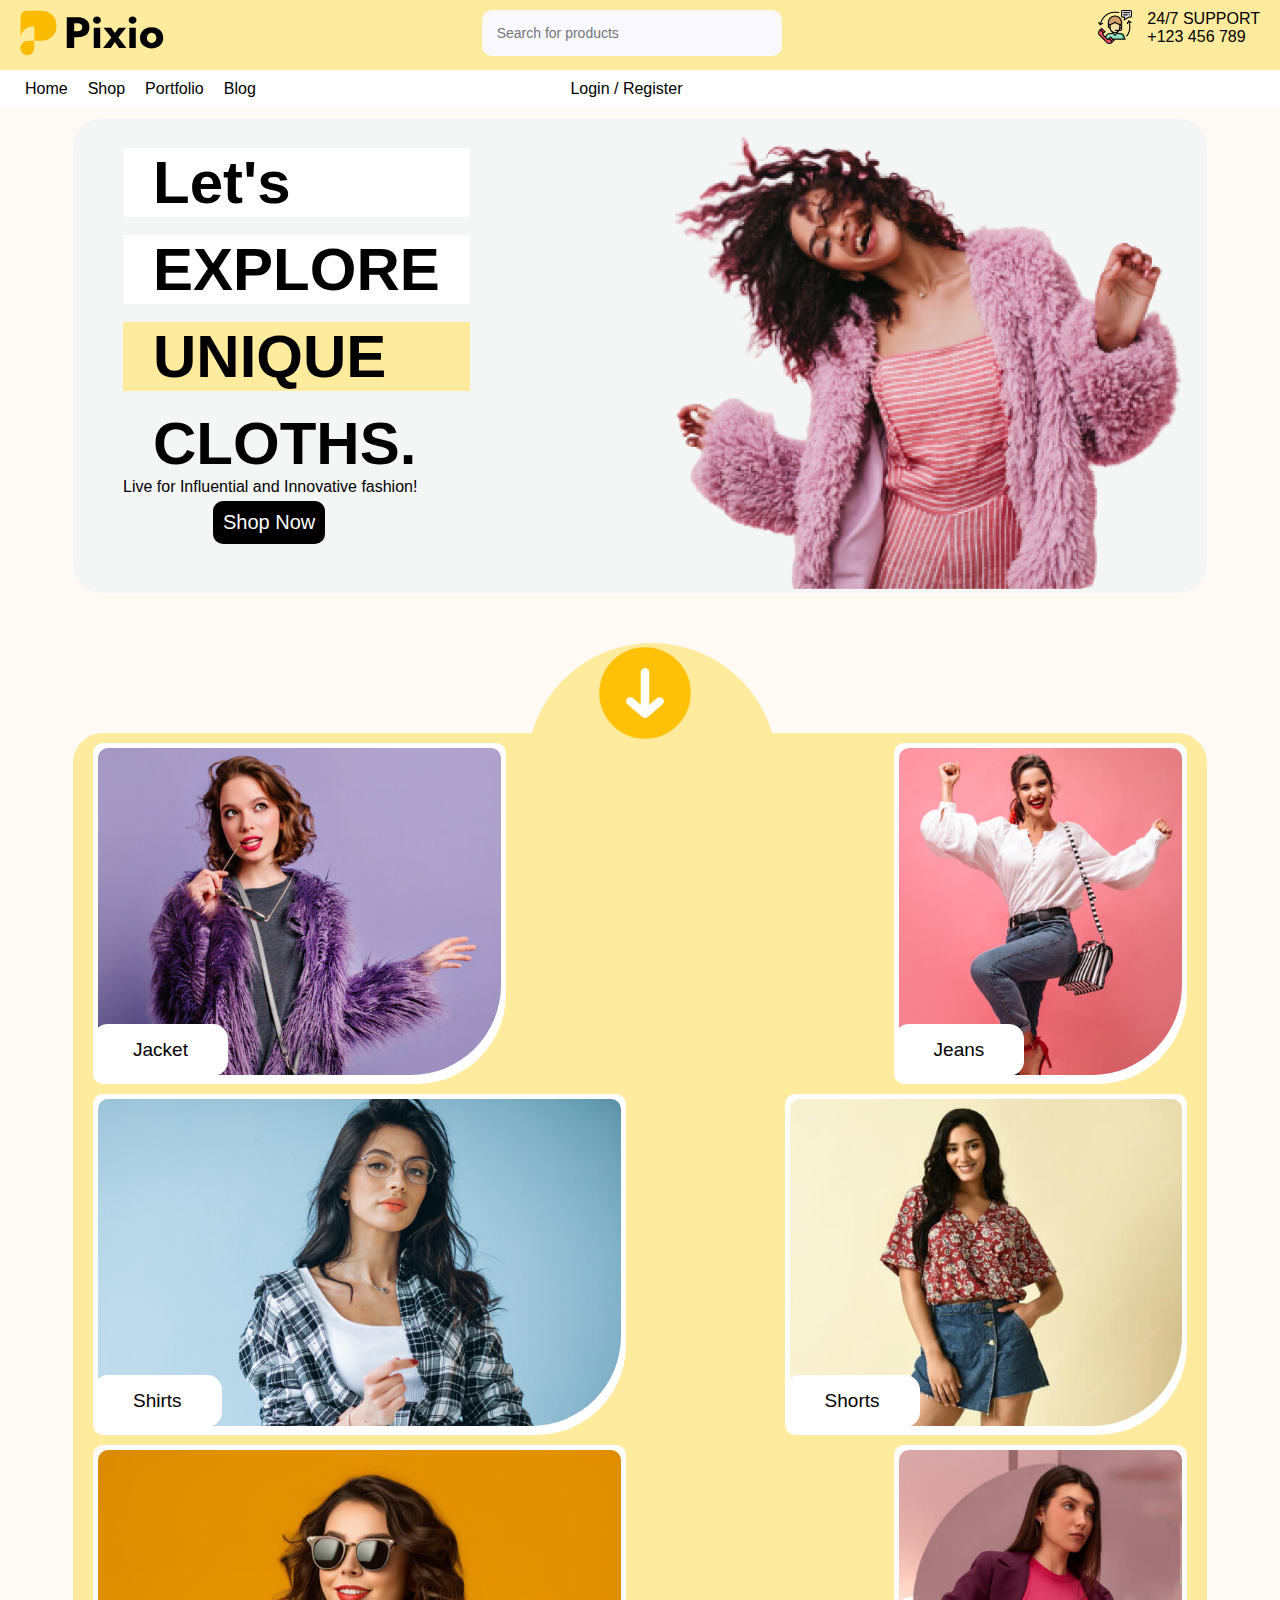
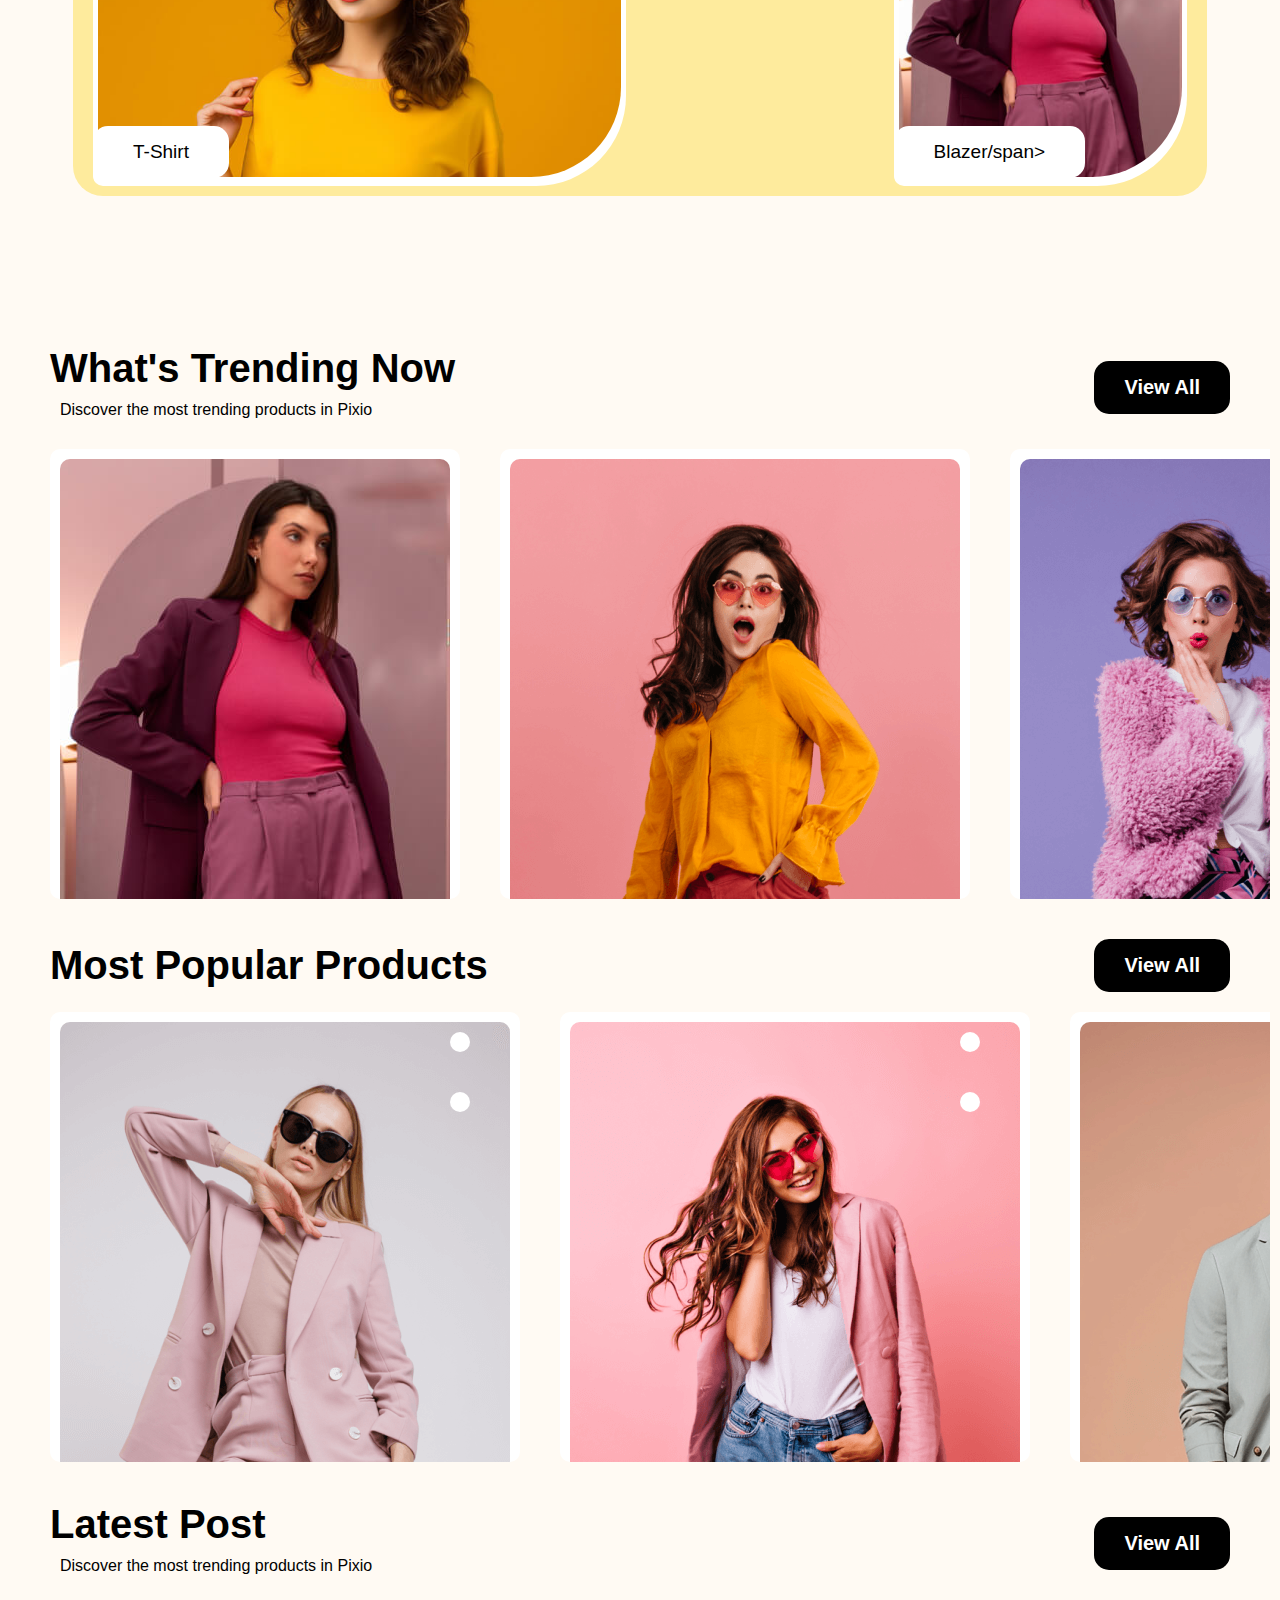
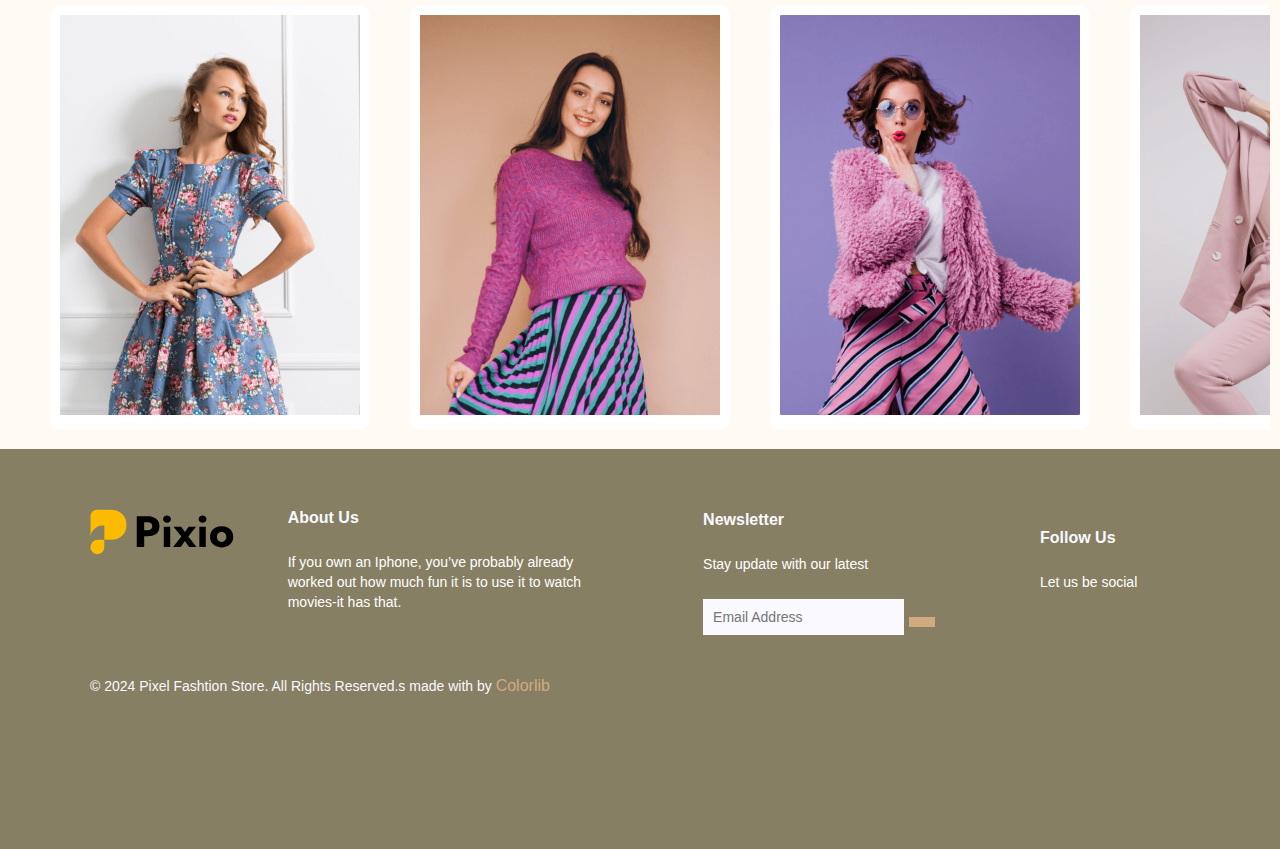
<file: index.html>
<!DOCTYPE html>
<html lang="en">

<head>
    <meta charset="UTF-8">
    <meta name="viewport" content="width=device-width, initial-scale=1.0">
    <title>Shop</title>
    <link rel="stylesheet" href="style.css">
    <link rel="stylesheet" href="https://cdnjs.cloudflare.com/ajax/libs/font-awesome/6.5.2/css/all.min.css"
        integrity="sha512-SnH5WK+bZxgPHs44uWIX+LLJAJ9/2PkPKZ5QiAj6Ta86w+fsb2TkcmfRyVX3pBnMFcV7oQPJkl9QevSCWr3W6A=="
        crossorigin="anonymous" referrerpolicy="no-referrer" />
</head>

<body>
    <header>
        <nav>
            <div>
                <img src="img/logo (1).svg" alt="">
            </div>
            <div class="inputSerch">
                <input type="text" placeholder="Search for products" class="serchInp">
                <i class="fa-solid fa-magnifying-glass serchbar"></i>
            </div>
            <div class="contectUsInp">
                <img src="img/customer-service.png" alt="" width="34px" height="34px">
                <p>
                    24/7 SUPPORT <br>
                    +123 456 789
                </p>
            </div>
        </nav>
        <div class="midNav">
            <ul class="ListIt">
                <li><a href="index.html">Home</a></li>
                <li><a href="shop.html">Shop</a></li>
                <li><a href="#">Portfolio</a></li>
                <li><a href="#">Blog</a></li>
            </ul>
            <a href="loginWeb.html" class="log">Login / Register </a>
            <ul class="cartFlex">
                <li><i class="fa-regular fa-heart"></i></li>
                <li><a href="checkOut.html" style="text-decoration: none; color: black;"><i class="fa-solid fa-cart-plus"></i></a></li>
            </ul>
        </div>
    </header>
    <section>
        <div class="fstSec" style="margin: auto;">
            <div class="leftPara">
                <h1 class="heding-pra">
                    <span style=" padding: 0px 30px; font-size: 60px; background-color: white;">Let's</span> <br>
                    <span style=" padding: 0px 30px; font-size: 60px; background-color: white;">EXPLORE</span> <br>
                    <span style=" padding: 0px 30px; font-size: 60px; background-color: #feeb9d;">UNIQUE</span> <br>
                    <span style="font-size: 60px; padding: 0px 30px; font-weight: bold;">CLOTHS.</span>
                </h1>
                <P>Live for Influential and Innovative fashion!</P>
                <BUtton class="shopBtn">
                    Shop Now
                </BUtton>
            </div>
            <div>
                <img src="img/incendiary-fantastically-beautiful-girl-coat-eco-fur-moves-fun-picture-lovely-lady-pink-clothes-removebg-preview 1 (1).png"
                    alt="">
            </div>
        </div>
    </section>
    <section>
        <div class="secSection" style="margin: 120px auto;">
            <div class="goloSec">
                <img src="img/arrow.png" alt="" class="imgprod">
            </div>
            <div class="imgProdBord">
                <img src="img/pic1.jpg" alt="" width="100%" height="327px">
                <span class="shadow-text">Jacket</span>
            </div>
            <div class="imgProdBord" style="z-index: 999;">
                <img src="img/pic2.jpg" alt="" width="100%" height="327px">
                <span class="shadow-text">Jeans</span>
            </div>
            <div class="imgProdBord">
                <img src="img/pic3.jpg" alt="" width="100%" height="327px">
                <span class="shadow-text">Shirts</span>
            </div>
            <div class="imgProdBord">
                <img src="img/pic4.jpg" alt="" width="100%" height="327px">
                <span class="shadow-text">Shorts</span>
            </div>
            <div class="imgProdBord">
                <img src="img/pic5.jpg" alt="" width="100%" height="327px">
                <span class="shadow-text">T-Shirt</span>
            </div>
            <div class="imgProdBord">
                <img src="img/pic6.jpg" alt="" width="100%" height="327px">
                <span class="shadow-text">Blazer/span>
            </div>
        </div>
    </section>
    <section>
        <div class="terdSection">
            <div class="terdSec-head">
                <h1>
                    What's Trending Now
                </h1>
                <p>
                    Discover the most trending products in Pixio
                </p>
            </div>
            <div class="terdSec-botom">
                <button>
                    View All
                </button>
            </div>
        </div>
        <div class="terd-sec-Bottom">
            <div class="img-Card">
                <img src="img/pic6.jpg" alt="">
                <span class="ab-card-head">QUICK VIEW</span>
            </div>
            <div class="img-Card">
                <img src="img/4.png" alt="">
                <span class="ab-card-head">QUICK VIEW</span>
            </div>
            <div class="img-Card">
                <img src="img/1.png" alt="">
                <span class="ab-card-head">QUICK VIEW</span>
            </div>
            <div class="img-Card">
                <img src="img/3.png" alt="">
                <span class="ab-card-head">QUICK VIEW</span>
            </div>
            <div class="img-Card">
                <img src="img/2.png" alt="">
                <span class="ab-card-head">QUICK VIEW</span>
            </div>
            <div class="img-Card">
                <img src="img/pic1.jpg" alt="">
                <span class="ab-card-head">QUICK VIEW</span>
            </div>
        </div>


    </section>
    <section>
        <div class="terdSection">
            <div class="terdSec-head">
                <h1>
                    Most Popular Products
                </h1>
            </div>
            <div class="terdSec-botom">
                <button>
                    View All
                </button>
            </div>
        </div>
        <div class="terd-sec-Bottom">
            <div class="img-Card">
                <img src="img/5.png" alt="">
                <i class="fa-solid fa-cart-plus ab-card-icon1"></i>
                <i class="fa-regular fa-heart ab-card-icon2"></i>
                <span class="ab-card-head">QUICK VIEW</span>
            </div>
            <div class="img-Card">
                <img src="img/6.png" alt="">
                <i class="fa-solid fa-cart-plus ab-card-icon1"></i>
                <i class="fa-regular fa-heart ab-card-icon2"></i>
                <span class="ab-card-head">QUICK VIEW</span>
            </div>
            <div class="img-Card">
                <img src="img/7 (1).png" alt="">
                <i class="fa-solid fa-cart-plus ab-card-icon1"></i>
                <i class="fa-regular fa-heart ab-card-icon2"></i>
                <span class="ab-card-head">QUICK VIEW</span>
            </div>
            <div class="img-Card">
                <img src="img/8.png" alt="">
                <i class="fa-solid fa-cart-plus ab-card-icon1"></i>
                <i class="fa-regular fa-heart ab-card-icon2"></i>
                <span class="ab-card-head">QUICK VIEW</span>
            </div>
        </div>

    </section>
    <section>
        <div class="terdSection">
            <div class="terdSec-head">
                <h1>
                    Latest Post
                </h1>
                <p>
                    Discover the most trending products in Pixio
                </p>
            </div>
            <div class="terdSec-botom">
                <button>
                    View All
                </button>
            </div>
        </div>
        <div class="terd-sec-Bottom">
            <div class="card-last">
                <div>
                    <img src="img/3.png" alt="" width="300px">
                </div>
                <div class="card-last-botoom">
                    <button>18 May 2023</button>
                    <p style="font-size: 20px;">
                        Trendsetter Chronicles: <br> Unveiling the Latest in Fashion
                    </p>
                    <button>
                        Read More

                    </button>
                </div>
            </div>
            <div class="card-last">
                <div>
                    <img src="img/2.png" alt="" width="300px">
                </div>
                <div class="card-last-botoom">
                    <button>18 May 2023</button>
                    <p style="font-size: 20px;">
                        Trendsetter Chronicles: <br> Unveiling the Latest in Fashion
                    </p>
                    <button>
                        Read More

                    </button>
                </div>
            </div>
            <div class="card-last">
                <div>
                    <img src="img/1.png" alt="" width="300px">
                </div>
                <div class="card-last-botoom">
                    <button>18 May 2023</button>
                    <p style="font-size: 20px;">
                        Trendsetter Chronicles: <br> Unveiling the Latest in Fashion
                    </p>
                    <button>
                        Read More

                    </button>
                </div>
            </div>
            <div class="card-last">
                <div>
                    <img src="img/5.png" alt="" width="300px">
                </div>
                <div class="card-last-botoom">
                    <button>18 May 2023</button>
                    <p style="font-size: 20px;">
                        Trendsetter Chronicles: <br> Unveiling the Latest in Fashion
                    </p>
                    <button>
                        Read More

                    </button>
                </div>
            </div>
        </div>

    </section>
    <section id = "footer">
        <div id = "footer-box">
            <div>
                <img src="img/logo (1).svg" alt="">
            </div>
            <div class="footer-item">
                <h4>About Us</h4>
                <p class="footer-title"> If you own an Iphone, you’ve probably already worked out how much fun it is to use it to watch movies-it has that. </p>

            </div>

            <div class="footer-item">
                <h4> Newsletter</h4>
                <p class="footer-title"> Stay update with our latest</p>
                <div><input type="text" placeholder="Email Address"> <button><i class="fa-solid fa-arrow-right"></i></button></div>

            </div>

            <div class="footer-item">
                <h4> Follow Us</h4>
                <p class="footer-title"> Let us be social</p>
                <div class="icons">
                    <i class="fa-brands fa-facebook"></i>
                    <i class="fa-brands fa-twitter"></i>
                    <i class="fa-brands fa-basketball"></i>
                    <i class="fa-brands fa-behance"></i>
                </div>

            </div>

        </div>

        <div id = "copyright">
            © 2024 Pixel Fashtion Store. All Rights Reserved.s made with  <i class="fa-regular fa-heart" style="color: #d1ab7f;"></i> by <span style="color: #d1ab7f;"> Colorlib </span>
        </div>

    </section>
</body>

</html>
</file>
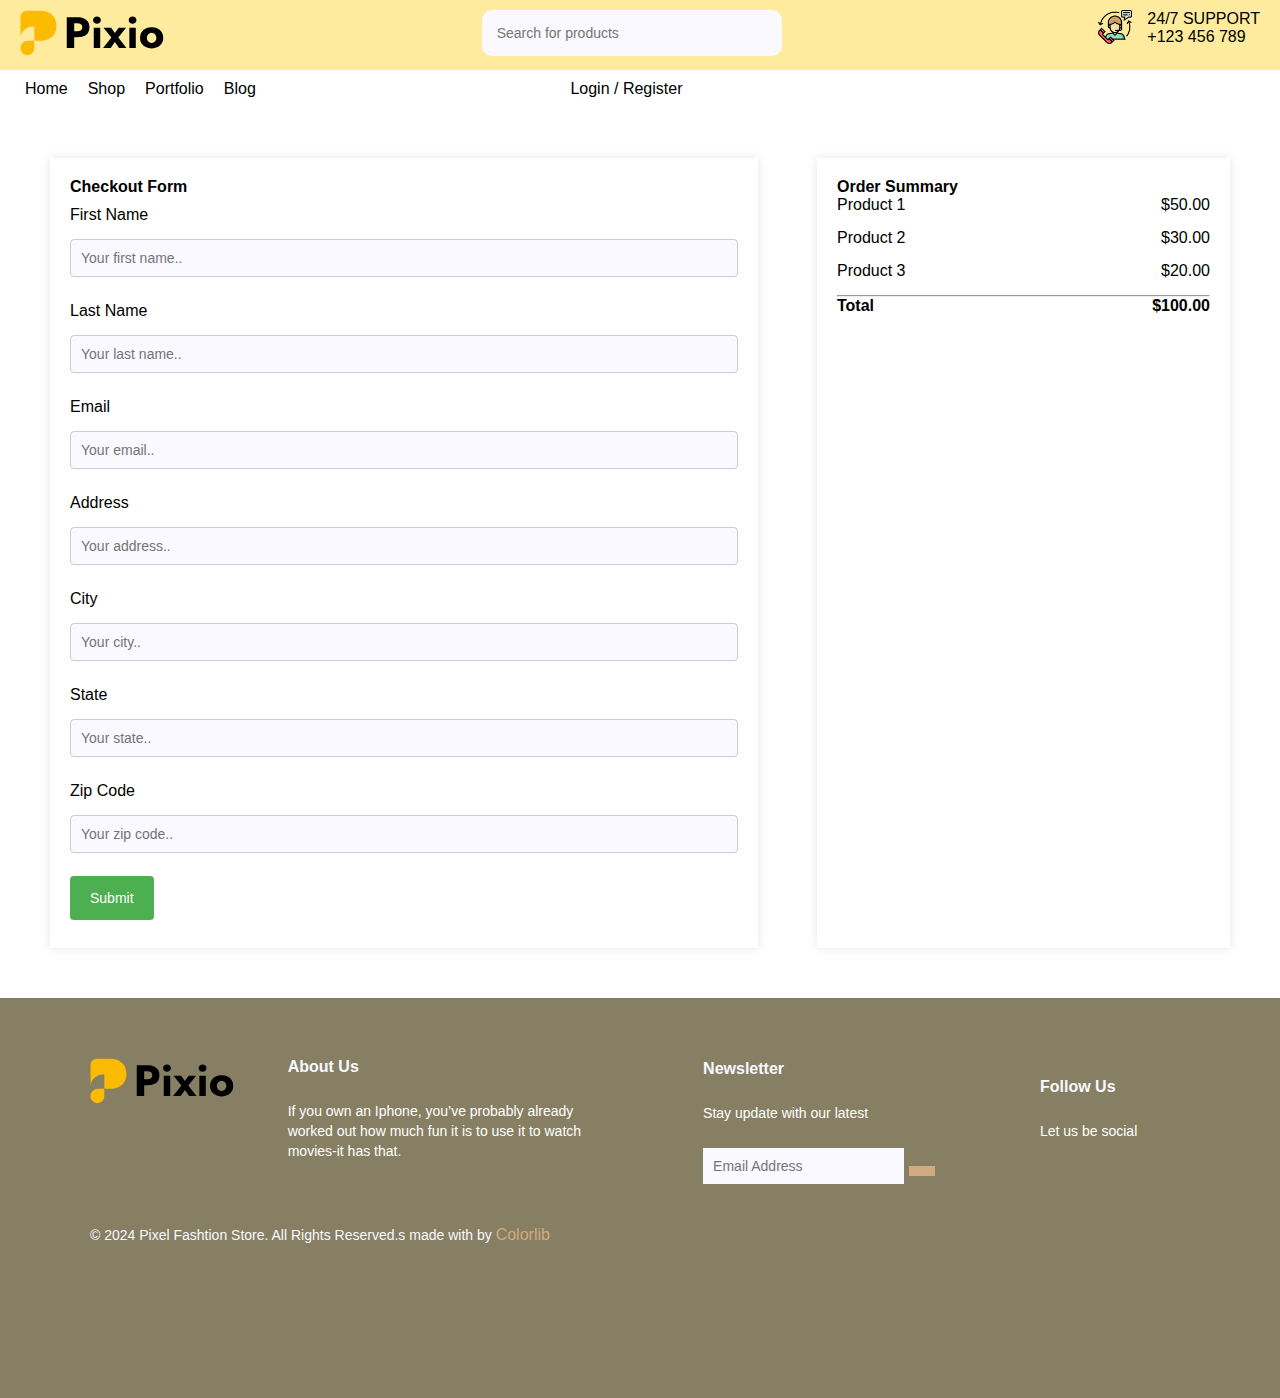
<file: checkOut.html>
<!DOCTYPE html>
<html lang="en">
<head>
    <meta charset="UTF-8">
    <meta name="viewport" content="width=device-width, initial-scale=1.0">
    <title>Checkout Page</title>
    <link rel="stylesheet" href="style.css">
    <link rel="stylesheet" href="https://cdnjs.cloudflare.com/ajax/libs/font-awesome/6.5.2/css/all.min.css"
    integrity="sha512-SnH5WK+bZxgPHs44uWIX+LLJAJ9/2PkPKZ5QiAj6Ta86w+fsb2TkcmfRyVX3pBnMFcV7oQPJkl9QevSCWr3W6A=="
    crossorigin="anonymous" referrerpolicy="no-referrer" />
</head>
<body>
    <header>
        <nav>
            <div>
                <img src="img/logo (1).svg" alt="">
            </div>
            <div class="inputSerch">
                <input type="text" placeholder="Search for products" class="serchInp">
                <i class="fa-solid fa-magnifying-glass serchbar"></i>
            </div>
            <div class="contectUsInp">
                <img src="img/customer-service.png" alt="" width="34px" height="34px">
                <p>
                    24/7 SUPPORT <br>
                    +123 456 789
                </p>
            </div>
        </nav>
        <div class="midNav">
            <ul class="ListIt">
                <li><a href="index.html">Home</a></li>
                <li><a href="shop.html">Shop</a></li>
                <li><a href="#">Portfolio</a></li>
                <li><a href="#">Blog</a></li>
            </ul>
            <a href="loginWeb.html" class="log">Login / Register </a>
            <ul class="cartFlex">
                <li><i class="fa-regular fa-heart"></i></li>
                <li><a href="checkOut.html" style="text-decoration: none; color: black;"><i class="fa-solid fa-cart-plus"></i></a></li>
            </ul>
        </div>
    </header>
    <div class="checkout-container" >
        <div class="form-container">
            <h2>Checkout Form</h2>
            <form action="/submit-checkout" method="POST">
                <label for="fname">First Name</label>
                <input type="text" id="fname" name="firstname" placeholder="Your first name..">

                <label for="lname">Last Name</label>
                <input type="text" id="lname" name="lastname" placeholder="Your last name..">

                <label for="email">Email</label>
                <input type="email" id="email" name="email" placeholder="Your email..">

                <label for="address">Address</label>
                <input type="text" id="address" name="address" placeholder="Your address..">

                <label for="city">City</label>
                <input type="text" id="city" name="city" placeholder="Your city..">

                <label for="state">State</label>
                <input type="text" id="state" name="state" placeholder="Your state..">

                <label for="zip">Zip Code</label>
                <input type="text" id="zip" name="zip" placeholder="Your zip code..">

                <input type="submit" value="Submit">
            </form>
        </div>
        <div class="summary-container">
            <h2>Order Summary</h2>
            <div class="product">
                <p>Product 1</p>
                <p>$50.00</p>
            </div>
            <div class="product">
                <p>Product 2</p>
                <p>$30.00</p>
            </div>
            <div class="product">
                <p>Product 3</p>
                <p>$20.00</p>
            </div>
            <hr>
            <div class="total">
                <p>Total</p>
                <p>$100.00</p>
            </div>
        </div>
    </div>
    <section id = "footer">
        <div id = "footer-box">
            <div>
                <img src="img/logo (1).svg" alt="">
            </div>
            <div class="footer-item">
                <h4>About Us</h4>
                <p class="footer-title"> If you own an Iphone, you’ve probably already worked out how much fun it is to use it to watch movies-it has that. </p>

            </div>

            <div class="footer-item">
                <h4> Newsletter</h4>
                <p class="footer-title"> Stay update with our latest</p>
                <div><input type="text" placeholder="Email Address"> <button><i class="fa-solid fa-arrow-right"></i></button></div>

            </div>

            <div class="footer-item">
                <h4> Follow Us</h4>
                <p class="footer-title"> Let us be social</p>
                <div class="icons">
                    <i class="fa-brands fa-facebook"></i>
                    <i class="fa-brands fa-twitter"></i>
                    <i class="fa-brands fa-basketball"></i>
                    <i class="fa-brands fa-behance"></i>
                </div>

            </div>

        </div>

        <div id = "copyright">
            © 2024 Pixel Fashtion Store. All Rights Reserved.s made with  <i class="fa-regular fa-heart" style="color: #d1ab7f;"></i> by <span style="color: #d1ab7f;"> Colorlib </span>
        </div>

    </section>
</body>
</html>
</file>
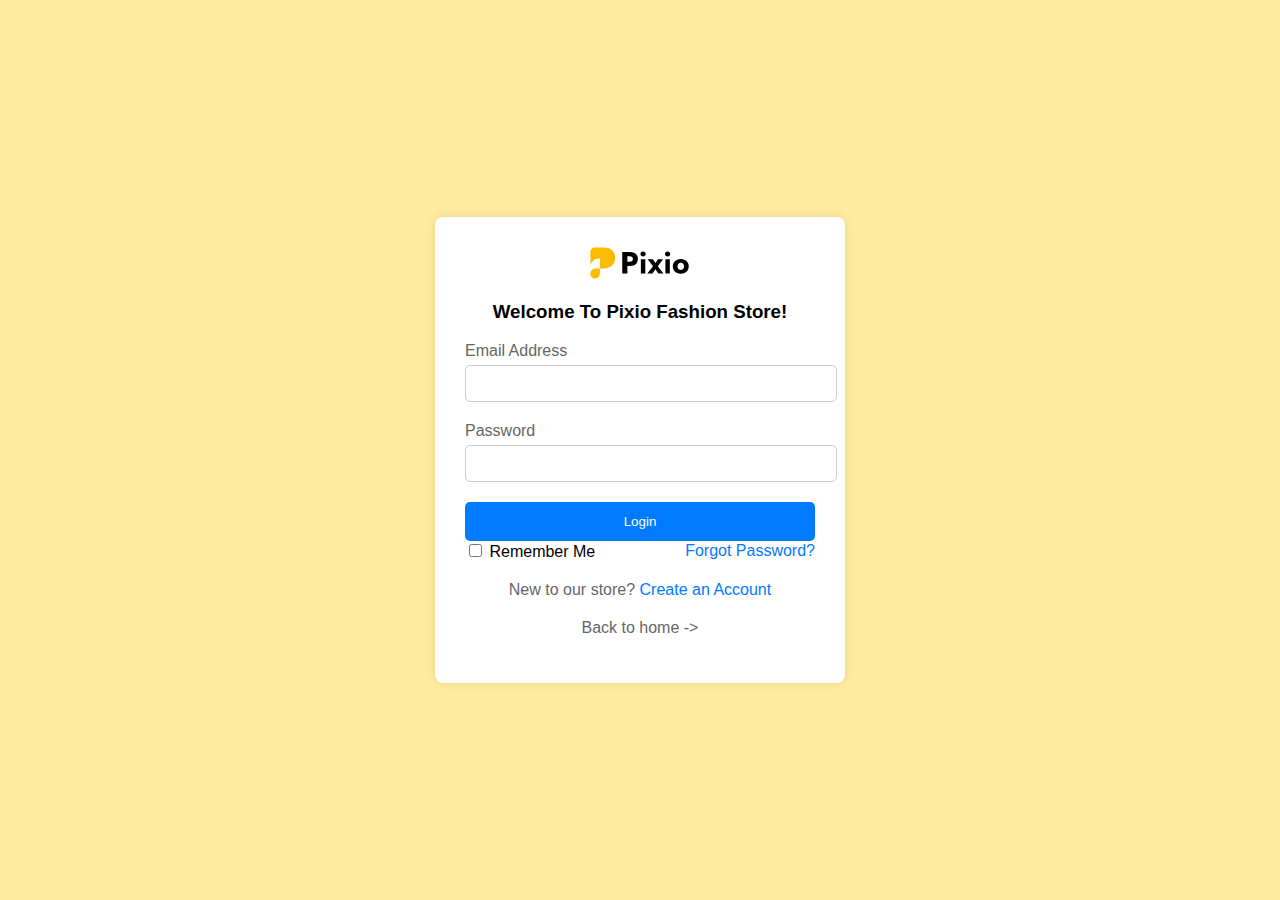
<file: loginWeb.html>
<!DOCTYPE html>
<html lang="en">
<head>
<meta charset="UTF-8">
<meta name="viewport" content="width=device-width, initial-scale=1.0">
<title>Ecommerce Login</title>
<link rel="stylesheet" href="https://cdnjs.cloudflare.com/ajax/libs/font-awesome/6.5.2/css/all.min.css"
integrity="sha512-SnH5WK+bZxgPHs44uWIX+LLJAJ9/2PkPKZ5QiAj6Ta86w+fsb2TkcmfRyVX3pBnMFcV7oQPJkl9QevSCWr3W6A=="
crossorigin="anonymous" referrerpolicy="no-referrer" />
<link rel="stylesheet" href="styles1.css">
</head>
<body>
<div class="container">
  <form action="#" class="login-form">
      <div style="text-align: center;">
          <img src="img/logo (1).svg" alt="" width="100px">
      </div>
    <h3 style="text-align: center;">Welcome To Pixio Fashion Store!</h3>
    <div class="input-group">
      <label for="email">Email Address</label>
      <input type="email" id="email" name="email" required>
    </div>
    <div class="input-group">
      <label for="password">Password</label>
      <input type="password" id="password" name="password" required>
    </div>
    <button type="submit">Login</button>
    <div class="extra-options">
      <label for="remember">
        <input type="checkbox" id="remember" name="remember"> Remember Me
      </label>
      <a href="#">Forgot Password?</a>
    </div>
    <p>New to our store? <a href="#">Create an Account</a></p>
    <p>Back to home -> <a href="index.html"><i class="fa-solid fa-house"></i></a></p>
  </form>
</div>
</body>
</html>
</file>
<file: style.css>
*{
    margin: 0px;
    padding: 0px;
    font-family: Verdana, Geneva, Tahoma, sans-serif;
}
nav{
    display: flex;
    justify-content: space-between;
    padding: 10px 20px;
    background-color: #feeb9d;
}
.serchInp{
    width: 300px;
    padding: 15px;
    border-radius: 10px;
}
.inputSerch{
    position: relative;
}
.serchbar{
    position: absolute;
    right: 10px;
    top: 10px;
    color: gray ;
    user-select: none;
}
.contectUsInp{
    display: flex;
    gap: 15px;
}
.midNav{
    display: flex;
    justify-content: space-between;
    padding: 10px 25px;
    /* background-color: aliceblue; */
}
.ListIt{
    display: flex;
    gap: 20px;
    list-style: none;
}
.ListIt li a{
    text-decoration: none;
    color: black;
}
.log{
    width: 350px;
    text-decoration: none;
    color: black;
}
.cartFlex{
    display: flex;
    gap: 20px;
    list-style:none;
}
.fstSec{
    width: 90%;
    display: flex;
    padding: 0px 20px;
    padding-top: 10px;
    border-radius: 30px;
    justify-content: space-between;
    margin: 0px;
    background-color: #F4F6F5;
}
section{
    background-color: #fffaf3;
    padding: 10px;
}
.leftPara{
    padding: 0px 30px;
}
.heding-pra{
    margin-top: 20px;
    display: flex;
    flex-direction: column;
}
.shopBtn{
    padding: 10px;
    border-radius: 10px;
    background-color: black;
    color: #fff;
    font-weight: 500;
    margin-left: 90px;
    margin-top: 5px;
}
.secSection{
    width: 90%;
    /* height: 400px; */
    display: flex;
    flex-wrap: wrap;
    gap: 10px;
    padding: 10px 20px;
    padding-top: 10px;
    border-radius: 30px;
    justify-content: space-between;
    margin: 0px;
    background-color: #feeb9d;
    margin: 60px auto;
    position: relative;
    
}
.goloSec{
    width: 250px;
    height: 250px;
    background-color: #feeb9d;
    border-radius: 50%;
    position: absolute;
    left: 40%;
    top: -90px;
    
}
.imgprod{
    border-radius: 50%;
    width: 100px;
    margin-left: 68px;
    rotate: 90deg;
    animation: roteat 1s infinite alternate-reverse;
    /* width: 20px; */
}
@keyframes roteat {
    from{
        rotate: 90deg;
        scale: 0.5;
    }to{
        rotate: 450deg;
    }
}
.imgProdBord{
    /* width: 300px; */
    background-color: rgb(255, 255, 255);
    padding: 5px;
    border-radius: 10px 10px 90px 10px;
    position: relative;
    overflow: hidden;
    transform: 0.7s;
    cursor: pointer;
}
.imgProdBord img{
    border-radius: 10px 10px 90px 10px;
}
.imgProdBord:hover img{
    scale: 1.2;
    transition: 0.7s;
}
.shadow-text{
    background-color: #fff;
    padding: 15px 40px;
    border-radius: 15px;
    position: absolute;
    left: 0px;
    bottom: 8px;
    font-weight: 500;
    font-size: 19px;
}
.terdSection{
    display: flex;
    justify-content: space-between;
    padding: 10px 40px;
    /* padding-top: 10px; */
    align-items: center;
}
.terdSec-head h1{
    font-size: 40px;
}
.terdSec-head p{
    padding: 10px;
}
.terdSec-botom button{
    padding: 15px 30px;
    border-radius: 15px;
    background-color: #000;
    color: #fff;
    font-weight: bold;
}
.terd-sec-Bottom{
    display: flex;
    /* justify-content: space-around; */
    gap: 40px;
}
.terd-sec-Bottom{
    padding: 10px 40px;
    overflow-x: auto;
    scrollbar-width: none;
}
.img-Card{
    background-color: #fff;
    padding: 10px;
    border-radius: 10px;
    position: relative;
    overflow: hidden;
    cursor: pointer;
    flex-shrink: 0;
    height: 450px;
}
.ab-card-head{
    position: absolute;
    /* top: 0px; */
    /* left: 0px; */
    background-color: #000;
    color: #fff;
    padding: 10px;
    left: 35%;
    border-radius: 20px;
    bottom: -50px;
    transition: 0.7s;
    cursor: pointer;
}
.img-Card:hover .ab-card-head{
    bottom: 5px;
    transition: 0.7s;
}
.img-Card img{
    border-radius: 10px;
    transition: 0.7s;
}
.img-Card:hover img{
    scale: 1.2;
    transition: 0.7s;
}
.ab-card-icon1{
    position: absolute;
    top: 20px;
    padding: 10px;
    border-radius: 50%;
    background-color: #fff;
    left: 85%;
}
.ab-card-icon1:hover {
    color: green;
}
.ab-card-icon2{
    position: absolute;
    top: 80px;
    padding: 10px;
    border-radius: 50%;
    left: 85%;
    background-color: #fff;
}
.ab-card-icon2:hover{
    color: red;
}
.card-last{
    background-color: #fff;
    padding: 10px;
    border-radius: 10px;
    display: flex;
    gap: 10px;
    position: relative;
}
.card-last-botoom{
    padding-top: 100px;
    display: flex;
    flex-direction: column;
    gap: 30px;
    position: absolute;
    bottom: 20px;
    scale: 0;
    transition: 0.7s;
    /* bottom: 0px; */
}
.card-last-botoom p{
    background-color: #fff;
    border-radius: 5px;
}
.card-last-botoom p:hover{
    color: red;
    cursor: pointer;
    transition: 0.7s;
}
.card-last:hover .card-last-botoom{
    scale: 1;
    transition: 0.7s;
}
.card-last div button {
    padding: 10px 30px ;
    width: 300px;
    background-color: #000;
    color: #fff;
    border-radius: 10px;
    font-weight: bold;
    cursor: pointer;
}
.container{
    display: flex;
    justify-content: space-around;
    background-color: #feeb9d;
    padding: 10px;
}
.logo-section{
    display: flex;
    gap: 10px;
    align-items: center;
}
.footer-links{
    list-style: none;
}
.footer-links li a{
    text-decoration: none;
    color: #000;
}
.footer-links li a:hover{
    color: blue;
    transition: 0.3s;
}
.social-section a{
    text-decoration: none;
    color: #000;
    font-size: 20px;
}
.social-section a:hover{
    color: blue;
    transition: 0.3s;
}
.copyright{
    background-color: #feeb9d;
    text-align: center;
    padding-top: 10px;
}
.checkout-container {
    display: flex;
    justify-content: space-between;
    margin: 50px;
}

.form-container {
    width: 60%;
    padding: 20px;
    background-color: #ffffff;
    box-shadow: 0 0 10px rgba(0, 0, 0, 0.1);
}

.summary-container {
    width: 35%;
    padding: 20px;
    background-color: #ffffff;
    box-shadow: 0 0 10px rgba(0, 0, 0, 0.1);
}

h2 {
    margin-top: 0;
}

form label {
    display: block;
    margin-bottom: 10px;
    margin-top: 10px;
}

form input[type="text"],
form input[type="email"] {
    width: 100%;
    padding: 10px;
    margin: 5px 0 15px 0;
    border: 1px solid #ccc;
    border-radius: 4px;
}

form input[type="submit"] {
    background-color: #4CAF50;
    color: white;
    padding: 14px 20px;
    margin: 8px 0;
    border: none;
    border-radius: 4px;
    cursor: pointer;
}

form input[type="submit"]:hover {
    background-color: #45a049;
}

.summary-container .product,
.summary-container .total {
    display: flex;
    justify-content: space-between;
    margin-bottom: 15px;
}

.summary-container .total {
    font-weight: bold;
}


/* shop css start */
*{
    padding: 0;
    margin: 0;
    box-sizing: border-box;
    font-size: 16px;
    font-family: sans-serif;
}

.banner{
    width: 100%;
    height: 300px;
    margin: auto;
    background-image: url(images/1.jpg);
    background-size: cover;
    background-repeat: no-repeat;

}

.b-img{
    background-image: url(images/1.jpg);
}

.item{
    width: 100%;
    margin: auto;
    background-color: rgba(255, 250, 243, 1);
    padding-top: 30px;
}

.row{
      max-width: 100%;
      margin: auto;
      display: flex;
      gap: 80px;
      /* justify-content: space-between; */

}

.shop{
    color: white;
    font-family: sans-serif;
    text-align: center;
    font-size: 36px;
    font-weight: bold;
    padding-top: 80px;

}

.search{
    border-radius: 10px;
    padding: 5px;
    font-size: 16px;
    border: 1px black solid;
    background-color: transparent;

}

.shop1{
    color: white;
    font-family: 'Lucida Sans', 'Lucida Sans Regular', 'Lucida Grande', 'Lucida Sans Unicode', Geneva, Verdana, sans-serif;
    font-weight: 400;
    font-size: 18px;
    text-align: center;
    padding-top: 10px;
}

/* .slider{
    background: #D7D7D7;
    border-radius: 0;
    border: 0;
    box-shadow: none;
height: 4px;} */

.round{
    height: 30px;
    width: 30px;
    border-radius: 50%;
    background-color: white;
    color: black;
    border: 2px black solid;
    text-align: center;
    font-weight: bolder;
}

.tags{
    padding: 5px 0px;
    border-radius: 10px;
    width: 100px;
    text-align: center;
    border: 1px black solid;
    background-color: transparent;

}



.col1{
    padding: 10px;
}

.col1 div{
    margin-bottom: 20px;
    
}

.size{
    font-size: 20px;
    font-weight: bolder;
}

.flex{
    display: flex;
    font-size: 14px;
    justify-content: end;
    gap: 20px;
    align-items: center;
    text-align: right;
    margin: 10px auto;
    padding-left: 60px;
}

.box{
    height: 240px;
    width: 190px;
    border-radius: 10px;
    border: 1px initial solid;
    position: relative;
    overflow: hidden;
    margin-bottom: 10px;
    transform: scale(1);
}

.icon1{
    position: absolute;
    top: 5px;
    right: 5px;
    font-size: 20px;
    border-radius: 50%;
    padding: 5px 7px;
    background-color: white;
}

.icon2{
    position: absolute;
    top: 45px;
    right: 5px;
    font-size: 20px;
    border-radius: 50%;
    padding: 5px 7px;
    background-color: white;
}

.icon1:hover{
    color: red;
}

.icon2:hover{
    color: green;
}


.col2{
    display: flex;
  gap: 20px;
    flex-wrap: wrap;
}

.heading{
    font-size: 20px;
    font-weight: bolder;
    display: flex;
    justify-content: space-between;
    width: 100%;
    margin: 10px 0px;
    justify-content: center;
}

.items{
    height: 280px;
    width: 207px;

}

.box:hover .image{
    transform: scale(1.2);
    transition: 500ms;
}

.image{
    transform: scale(1);
}
/* shop css end */
#footer{
    max-width: 100%;
    height: 400px;
    background: #867f63;
    margin: auto;

}

#footer-box{
    max-width: 1100px;
    margin: auto;
    display: flex;
    justify-content: space-between;
    box-sizing: border-box;
    color: #f9f9ff;
    padding-top: 50px;
    flex-wrap: wrap;
}

.footer-title{
    font-size: 14px;
    color: white;
    text-align: left;
    line-height: 20px;
    padding: 15px 0px;
    margin: 10px 0px;
    
}

input{
    padding: 10px;
    background-color: #f9f9ff;
    font-size: 14px;
    border: none;
}

button{
    padding: 5px 13px;
    background-color: #d1ab7f;
    font-size: 20px;
    border: none;
    text-align: center;
}

#copyright{
    font-size: 14px;
    color: #f9f9ff;
    margin: 40px auto;
    padding-left: 80px;
}

.footer-item{
     max-width: 30%;
     margin: auto;
     padding: 0px 10px;
}

.aboutus{
    font-size: 50px;
    text-align: center;
    margin: auto;
    padding-top: 100px;
    color: white;
}

#white{
    color: white;
    text-align: center;
    margin: 20px auto;

}

#about-banner{
    background: url(img/banner-bg.jpg) center;
    background-size: cover;
    background-attachment: fixed;
    height: 350px;
}

#menu-list{
    background: url(img/pattern-bg.jpg);
    max-width: 100%;
    height: 100%;

}

#menu-container{
    max-width: 1100px;
    height: 100%;
    margin: auto;
}
</file>
<file: styles1.css>
body {
    font-family: Arial, sans-serif;
    background-color: #feeb9d;
    margin: 0;
    display: flex;
    justify-content: center;
    align-items: center;
    height: 100vh;
  }

.container {
    width: 350px;
    background-color: #fff;
    padding: 30px;
    border-radius: 8px;
    box-shadow: 0 0 10px rgba(0, 0, 0, 0.1);
  }
  
  .login-form h2 {
    margin-bottom: 20px;
    text-align: center;
    color: #333;
  }
  
  .input-group {
    margin-bottom: 20px;
  }
  
  .input-group label {
    display: block;
    margin-bottom: 5px;
    color: #666;
  }
  
  .input-group input {
    width: 100%;
    padding: 10px;
    border-radius: 5px;
    border: 1px solid #ccc;
  }
  
  button {
    width: 100%;
    padding: 12px;
    border: none;
    border-radius: 5px;
    background-color: #007bff;
    color: #fff;
    cursor: pointer;
  }
  
  button:hover {
    background-color: #0056b3;
  }
  
  .extra-options {
    display: flex;
    justify-content: space-between;
    align-items: center;
  }
  
  .extra-options label {
    margin-bottom: 0;
  }
  
  .extra-options a {
    color: #007bff;
    text-decoration: none;
  }
  
  .extra-options a:hover {
    text-decoration: underline;
  }
  
  p {
    margin-top: 20px;
    text-align: center;
    color: #666;
  }
  
  p a {
    color: #007bff;
    text-decoration: none;
  }
  
  p a:hover {
    text-decoration: underline;
  }
</file>
